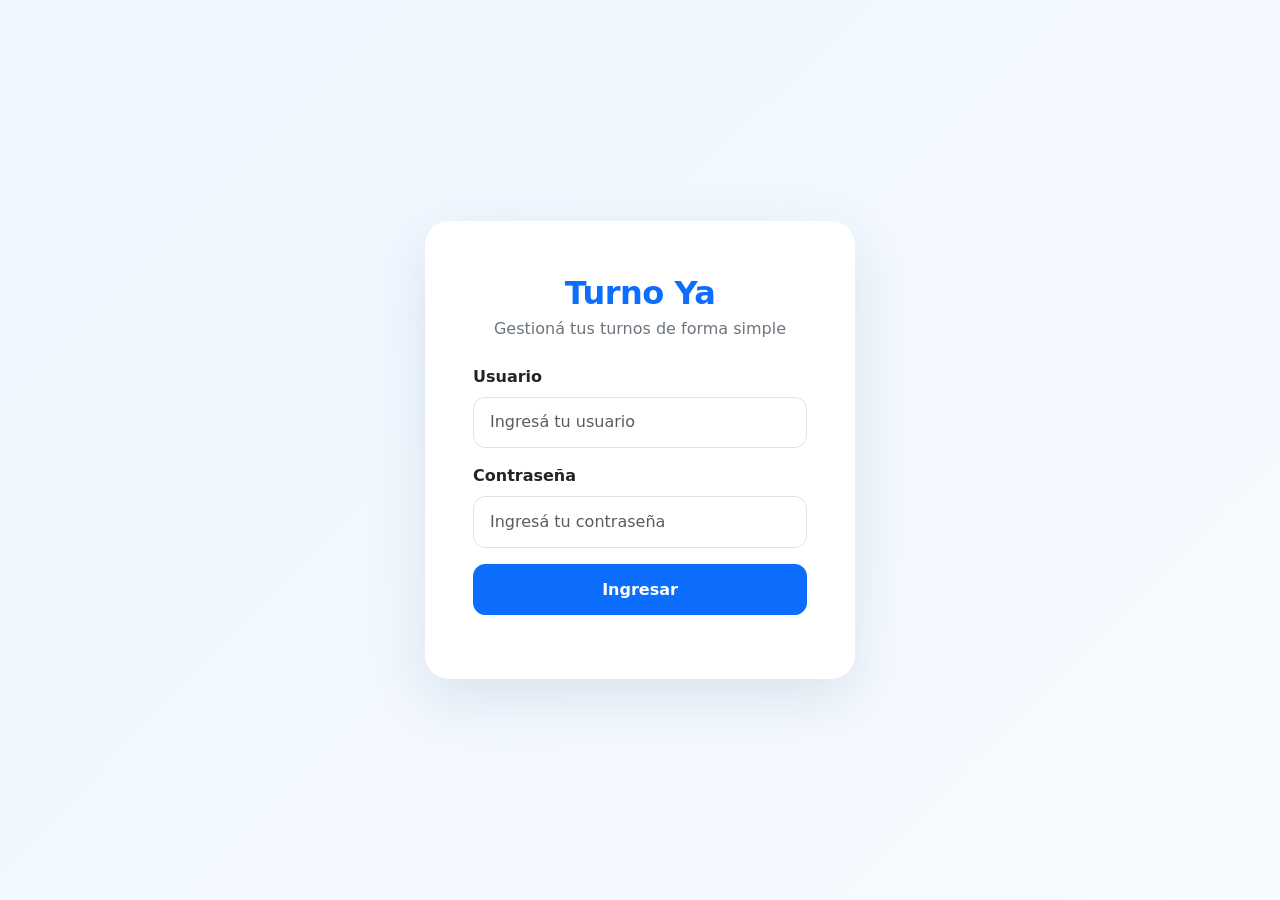
<file: index.html>
<!DOCTYPE html>
<html lang="es">
<head>
    <meta charset="UTF-8">
    <meta name="viewport" content="width=device-width, initial-scale=1.0">
    <title>Turno Ya | Iniciar sesión</title>
    <link href="https://cdn.jsdelivr.net/npm/bootstrap@5.3.8/dist/css/bootstrap.min.css" rel="stylesheet">
    <style>
        body { min-height: 100vh; background: linear-gradient(135deg, #eef6ff, #f8fbff); }
        .login-card { max-width: 430px; border: 0; border-radius: 24px; box-shadow: 0 20px 60px rgba(24, 70, 110, .12); }
        .brand { color: #0d6efd; font-weight: 800; letter-spacing: -.5px; }
        .form-control { border-radius: 12px; padding: .8rem 1rem; }
        .btn-primary { border-radius: 12px; padding: .8rem; font-weight: 600; }
    </style>
</head>
<body>
<main class="container d-flex justify-content-center align-items-center min-vh-100 py-4">
    <div class="card login-card w-100 p-4 p-md-5">
        <div class="text-center mb-4">
            <div class="brand fs-2">Turno Ya</div>
            <p class="text-secondary mb-0">Gestioná tus turnos de forma simple</p>
        </div>
        <form id="Datos">
            <div class="mb-3">
                <label for="usuario" class="form-label fw-semibold">Usuario</label>
                <input type="text" class="form-control" id="usuario" placeholder="Ingresá tu usuario" autocomplete="username" required>
            </div>
            <div class="mb-3">
                <label for="password" class="form-label fw-semibold">Contraseña</label>
                <input type="password" class="form-control" id="password" placeholder="Ingresá tu contraseña" autocomplete="current-password" required>
            </div>
            <button type="submit" class="btn btn-primary w-100">Ingresar</button>
            <p id="msj" class="text-center mt-3 mb-0"></p>
        </form>
    </div>
</main>
<script src="main.js"></script>
</body>
</html>
</file>
